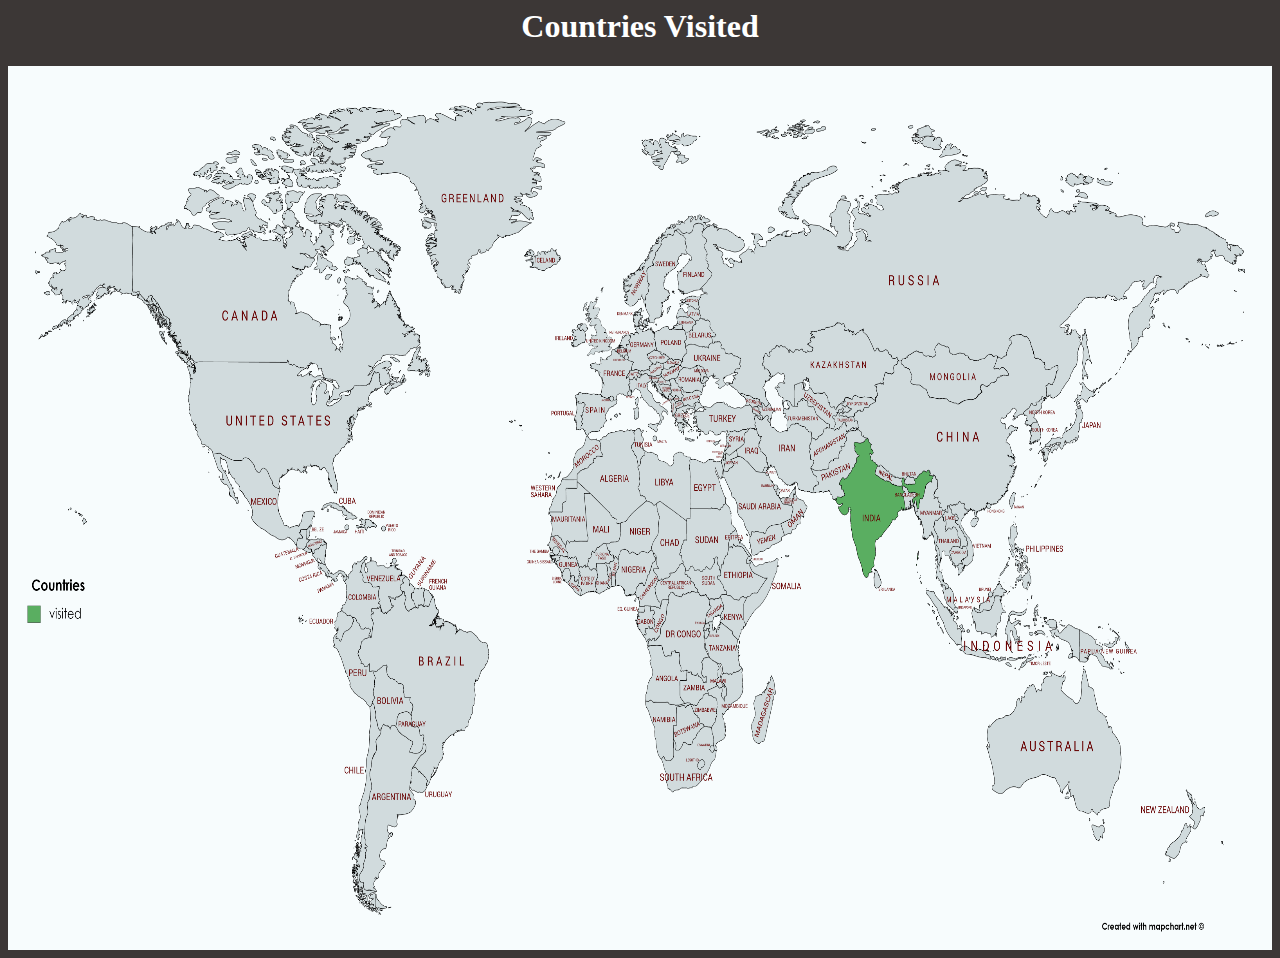
<file: explore.html>
<html>
    <head>
        <title>Countries Visited</title>
        <meta name="viewport" content="width=device-width, initial-scale=1.0">
    </head>
    <body bgcolor="#3C3736">
        <center><h1 style="color:white;">Countries Visited</h1></center>
        <img src='Images/map.png' width="100%" height="100%" />
    </body>

</html>
</file>
